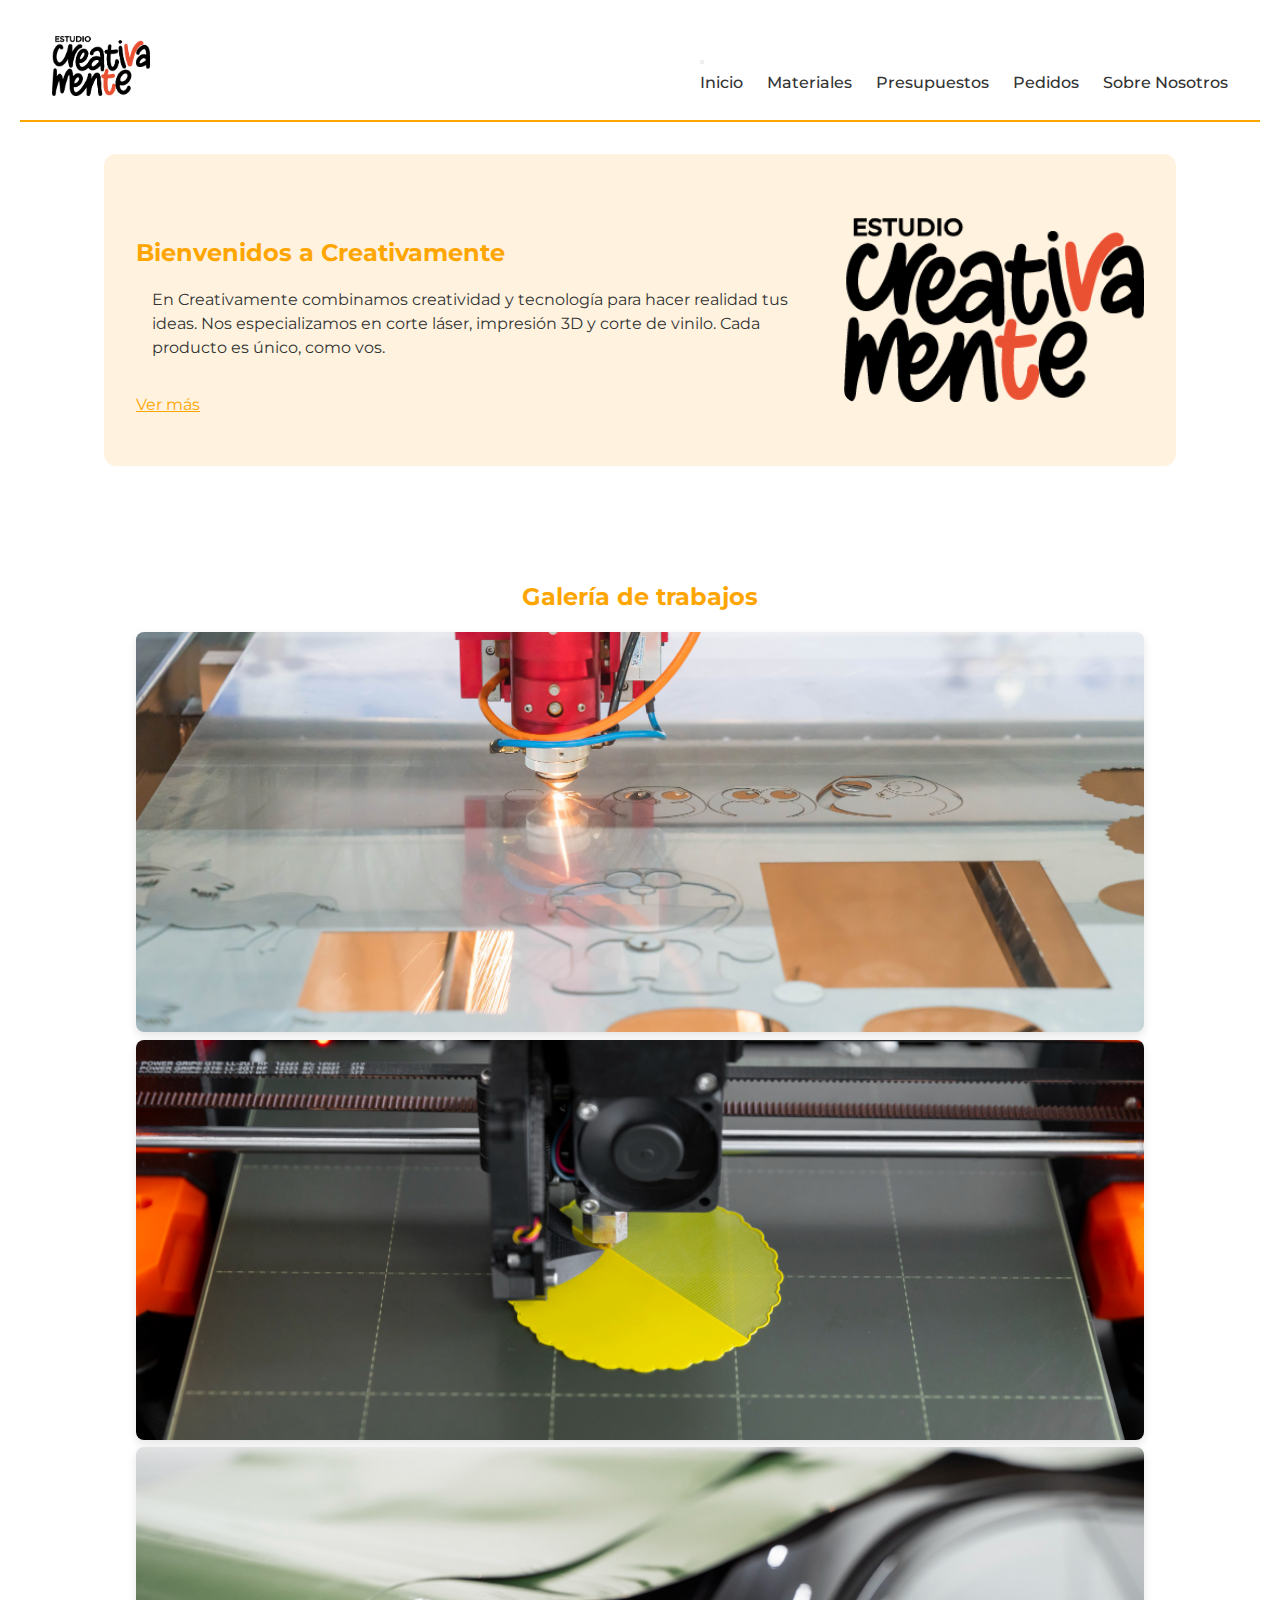
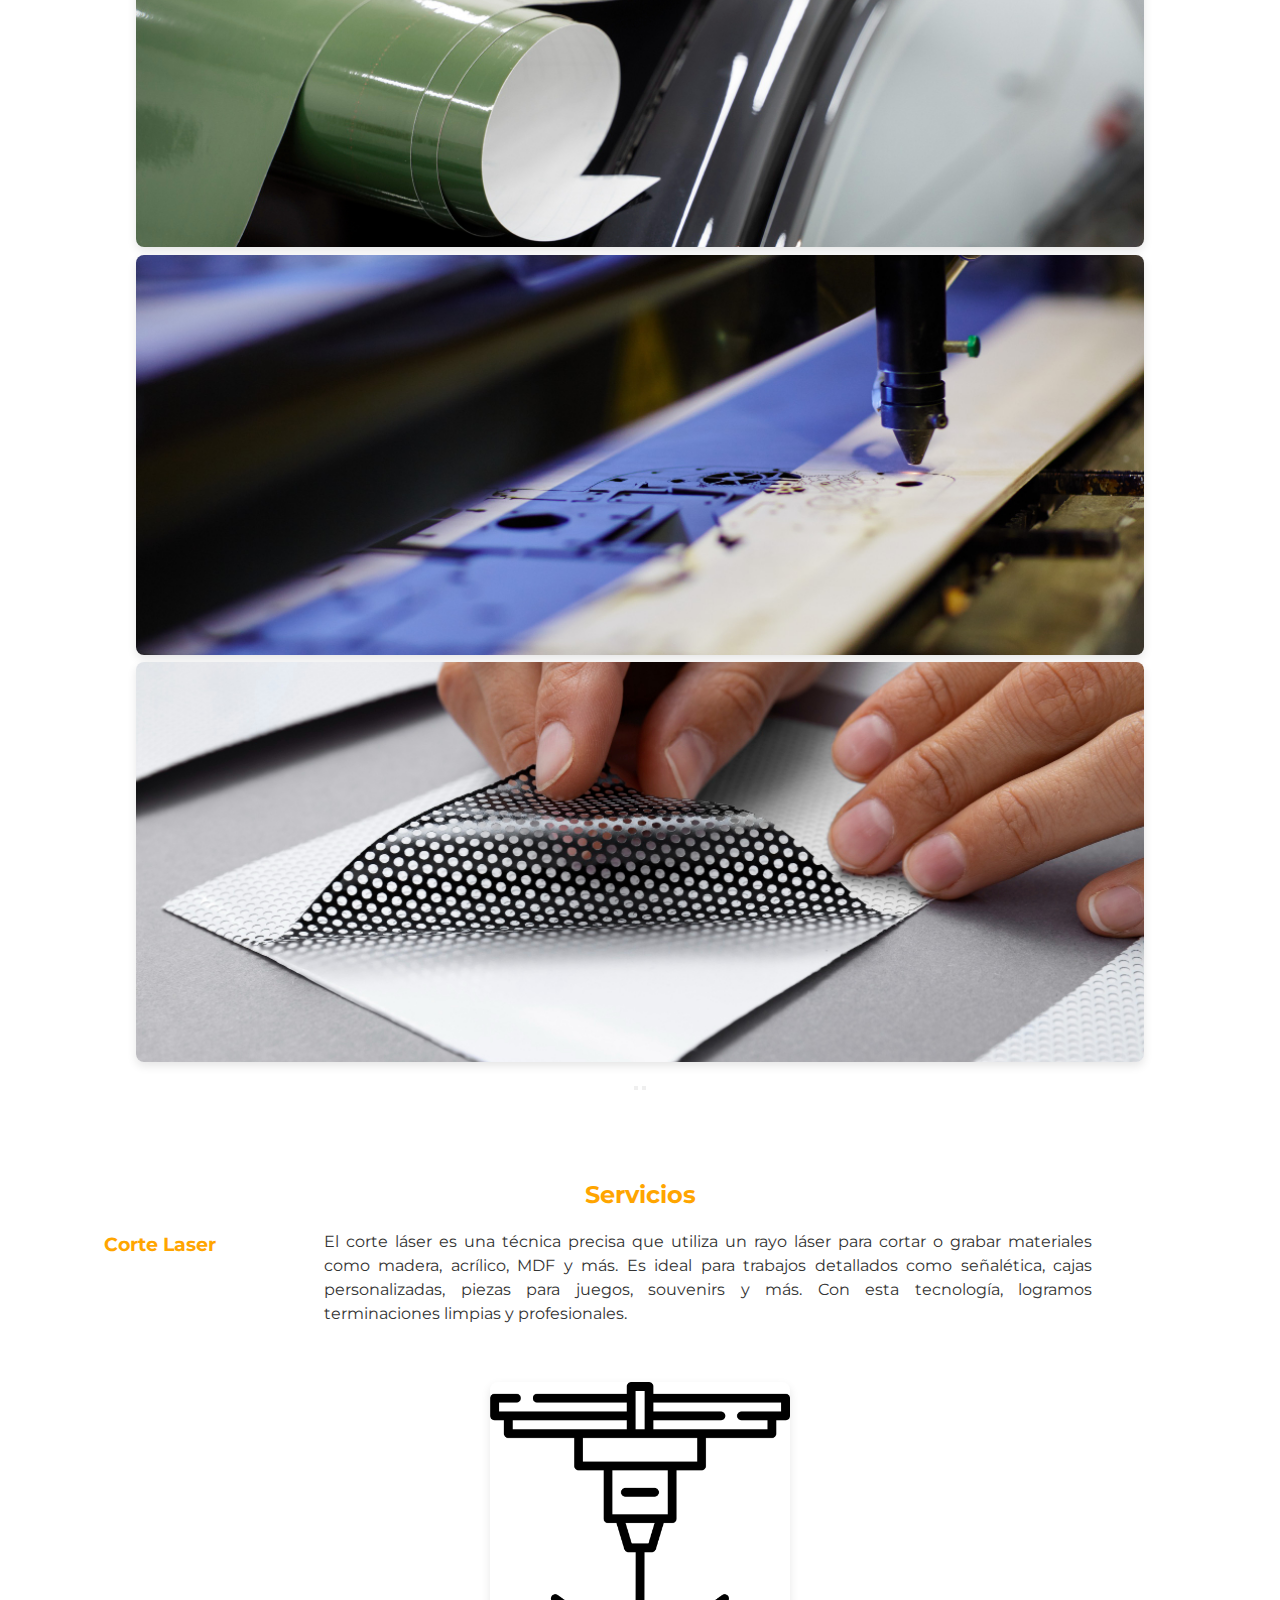
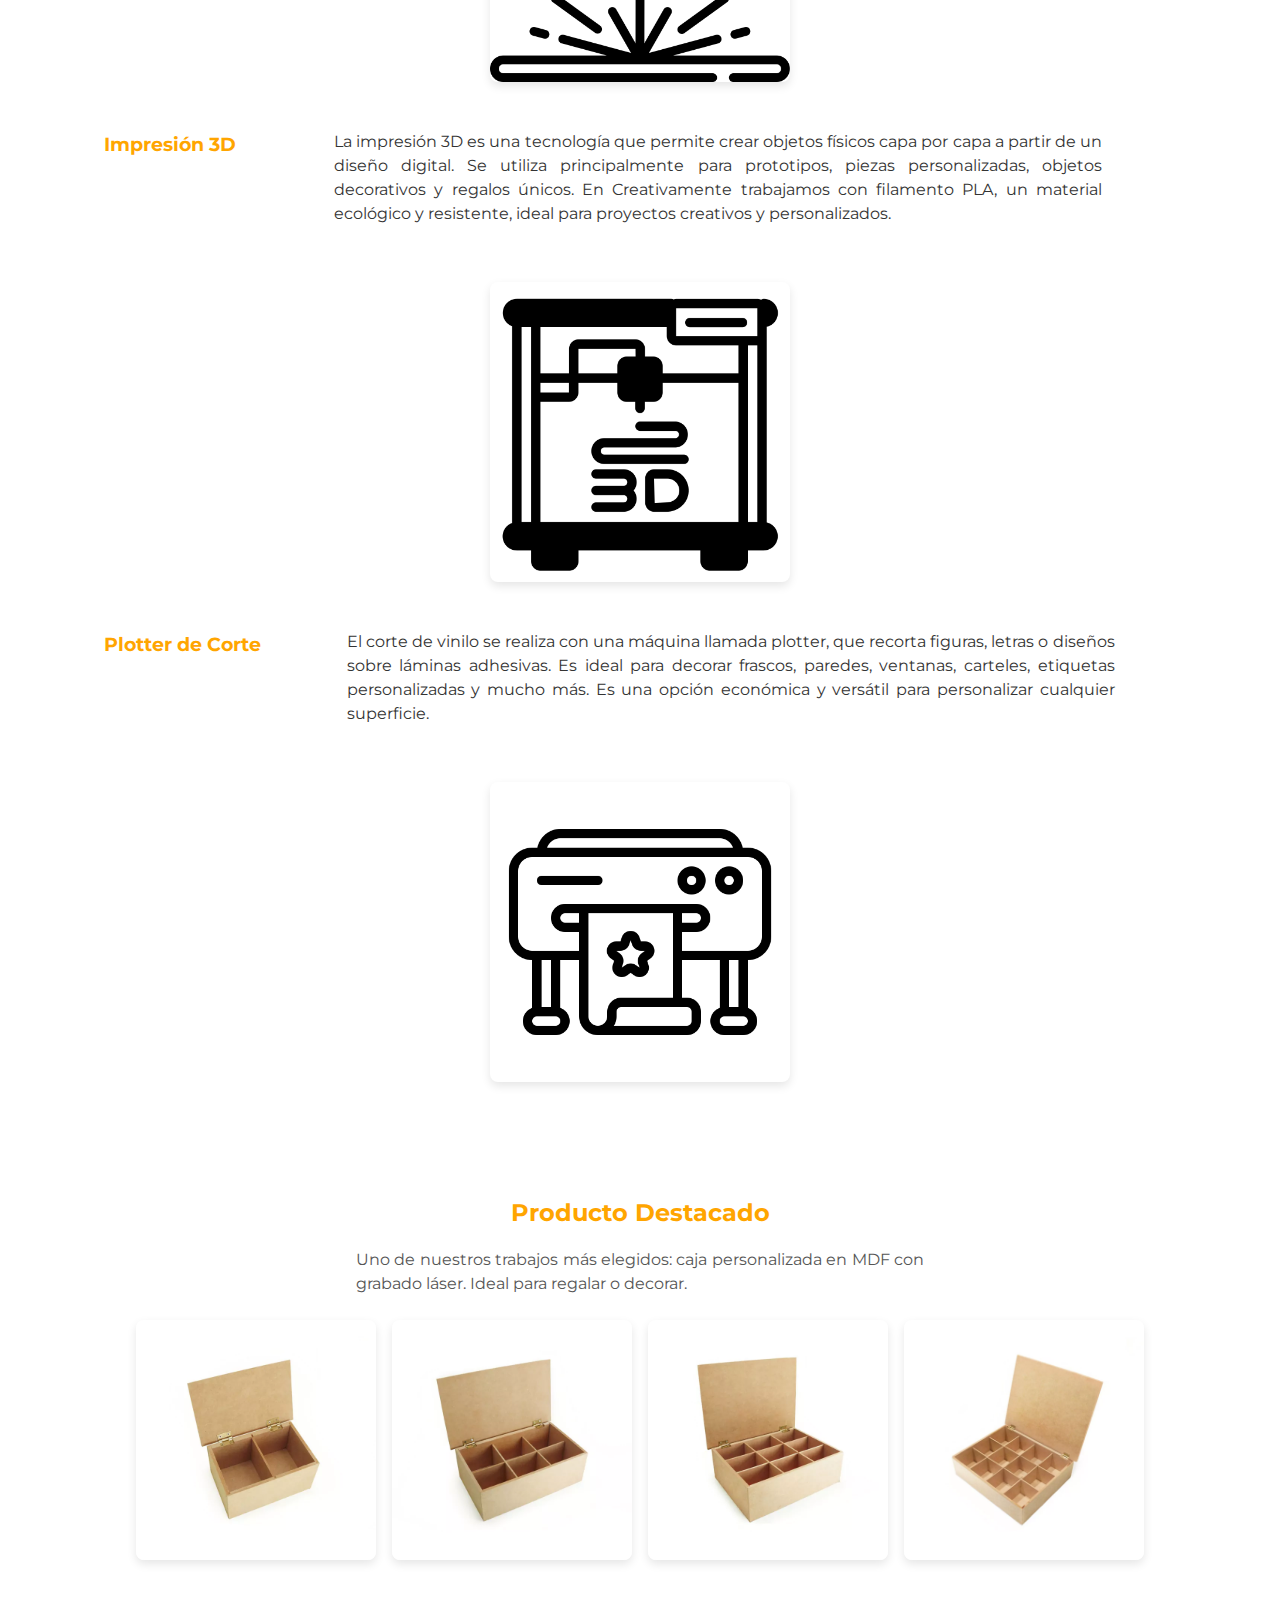
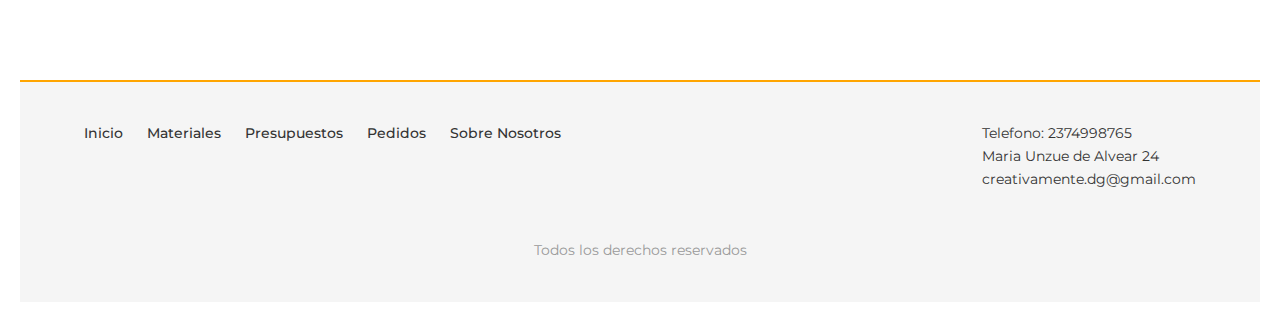
<file: index.html>
<!DOCTYPE html>
<html lang="es">
<head>
  <meta charset="UTF-8">
  <meta name="viewport" content="width=device-width, initial-scale=1.0">

  
  <title>Creativamente - Servicios creativos y personalizados</title>
  <meta name="description" content="Creativamente ofrece servicios de corte láser, impresión 3D y vinilo. Calidad, creatividad y compromiso para hacer realidad tus ideas.">



  <meta property="og:title" content="Creativamente - Servicios creativos y personalizados">
  <meta property="og:description" content="Creativamente ofrece servicios de corte láser, impresión 3D y vinilo. Calidad, creatividad y compromiso para hacer realidad tus ideas.">
  <meta property="og:type" content="website">
  <meta property="og:url" content="https://dw-creativamente.free.nf/"> 
  <meta property="og:image" content="https://opengraph.b-cdn.net/production/images/06cffae0-a656-4bf7-864f-1f9421d80ef1.png?token=-2aDabPD_40v2unEprC6FT50QosTlElSDTes1-x5pTI&height=170&width=277&expires=33285032709"> 

  
  <meta name="twitter:card" content="summary_large_image">
  <meta name="twitter:title" content="Creativamente - Servicios creativos y personalizados">
  <meta name="twitter:description" content="Creativamente ofrece servicios de corte láser, impresión 3D y vinilo. Calidad, creatividad y compromiso para hacer realidad tus ideas.">
  <meta name="twitter:image" content="https://www.tu-dominio.com/img/og-image.jpg">

  
  <link rel="canonical" href="https://dw-creativamente.free.nf/index.html"> 

 
  <link rel="preconnect" href="https://fonts.googleapis.com">
  <link rel="preconnect" href="https://fonts.gstatic.com" crossorigin>
  <link href="https://fonts.googleapis.com/css2?family=Alegreya+Sans:ital,wght@0,100;0,300;0,400;0,500;0,700;0,800;0,900;1,100;1,300;1,400;1,500;1,700;1,800;1,900&family=Montserrat:ital,wght@0,100..900;1,100..900&family=Raleway:ital,wght@0,100..900;1,100..900&family=Roboto:ital,wght@0,100..900;1,100..900&display=swap" rel="stylesheet">

  
  <link href="https://cdn.jsdelivr.net/npm/bootstrap@5.3.5/dist/css/bootstrap.min.css" rel="stylesheet" integrity="sha384-SgOJa3DmI69IUzQ2PVdRZhwQ+dy64/BUtbMJw1MZ8t5HZApcHrRKUc4W0kG879m7" crossorigin="anonymous">

 
  <link rel="stylesheet" href="./STYLES/css/style.css">
</head>

    <header>
        <a href="#">
            <img src="./IMG/LOGO-PNG.png" alt="Logo Creativamente">
        </a>

        
        <nav class="navbar navbar-expand-lg navbar-light bg-light border-bottom border-warning px-4">
            <button class="navbar-toggler" type="button" data-bs-toggle="collapse" data-bs-target="#navbarMenu"
              aria-controls="navbarMenu" aria-expanded="false" aria-label="Toggle navigation">
              <span class="navbar-toggler-icon"></span>
            </button>
          
            <div class="collapse navbar-collapse justify-content-end" id="navbarMenu">
              <ul class="navbar-nav gap-3">
                <li class="nav-item">
                  <a class="nav-link" href="#">Inicio</a>
                </li>
                <li class="nav-item">
                  <a class="nav-link" href="./PAGES/materiales.html">Materiales</a>
                </li>
                <li class="nav-item">
                  <a class="nav-link" href="./PAGES/presupuestos.html">Presupuestos</a>
                </li>
                <li class="nav-item">
                  <a class="nav-link" href="./PAGES/como-hacer-tu-pedido.html">Pedidos</a>
                </li>
                <li class="nav-item">
                  <a class="nav-link" href="./PAGES/sobre-nosotros.html">Sobre Nosotros</a>
                </li>
              </ul>
            </div>
          </nav>
          
    </header>

    <main>

        <section>
            <div>
                <h2>Bienvenidos a Creativamente</h2>
                <p>En Creativamente combinamos creatividad y tecnología para hacer realidad tus ideas. Nos especializamos en corte láser, impresión 3D y corte de vinilo. Cada producto es único, como vos.</p>
                <a href="./PAGES/sobre-nosotros.html">Ver más</a>
            </div>
            <img src="./IMG/LOGO-PNG.png" alt="Logo Creativamente">
        </section>

        <section class="container my-5">
            <h2 class="text-center mb-4">Galería de trabajos</h2>
            <div id="carouselExample" class="carousel slide" data-bs-ride="carousel">
              <div class="carousel-inner">
                <div class="carousel-item active">
                  <img src="./IMG/CORTE-DE-MADERA.jpg" class="d-block w-100 carousel-img" alt="corte de madera laser">
                </div>
                <div class="carousel-item">
                  <img src="./IMG/MAQUINA- IMPRESION-3D.jpg" class="d-block w-100 carousel-img" alt="maquina de impresion 3d">
                </div>
                <div class="carousel-item">
                  <img src="./IMG/VINILO-AUTO.jpg" class="d-block w-100 carousel-img" alt="vinilo para autos">
                </div>
                <div class="carousel-item">
                    <img src="./IMG/CORTE-DE-MADERA-2.jpg" class="d-block w-100 carousel-img" alt="maquina de corte de madera">
                  </div>
                  <div class="carousel-item">
                    <img src="./IMG/VINILO-PERFORADO.jpg" class="d-block w-100 carousel-img" alt="vinilo microperforado">
                  </div>
              </div>
          
              <!-- Controles -->
              <button class="carousel-control-prev" type="button" data-bs-target="#carouselExample" data-bs-slide="prev">
                <span class="carousel-control-prev-icon" aria-hidden="true"></span>
              </button>
              <button class="carousel-control-next" type="button" data-bs-target="#carouselExample" data-bs-slide="next">
                <span class="carousel-control-next-icon" aria-hidden="true"></span>
              </button>
            </div>
          </section>          
        

        <section>
            <h2>Servicios</h2>

            <article> <h3>Corte Laser</h3>
                <p>El corte láser es una técnica precisa que utiliza un rayo láser para cortar o grabar materiales como madera, acrílico, MDF y más. Es ideal para trabajos detallados como señalética, cajas personalizadas, piezas para juegos, souvenirs y más. Con esta tecnología, logramos terminaciones limpias y profesionales.</p>
                <img src="./IMG/corte-laser.png" alt="Maquina de corte laser">
            </article>

            <article> <h3>Impresión 3D</h3>
                <p>La impresión 3D es una tecnología que permite crear objetos físicos capa por capa a partir de un diseño digital. Se utiliza principalmente para prototipos, piezas personalizadas, objetos decorativos y regalos únicos. En Creativamente trabajamos con filamento PLA, un material ecológico y resistente, ideal para proyectos creativos y personalizados.</p>
                <img src="./IMG/impresion-3d.png" alt="Maquina de Impresion 3D">
            </article>

            <article> <h3>Plotter de Corte</h3>
                <p>El corte de vinilo se realiza con una máquina llamada plotter, que recorta figuras, letras o diseños sobre láminas adhesivas. Es ideal para decorar frascos, paredes, ventanas, carteles, etiquetas personalizadas y mucho más. Es una opción económica y versátil para personalizar cualquier superficie.</p>
                <img src="./IMG/plotter-de-corte.png" alt="Maquina de Plotter de Corte">
            </article>

        </section>

        <section class="producto-destacado">
            <h2>Producto Destacado</h2>
            <p>Uno de nuestros trabajos más elegidos: caja personalizada en MDF con grabado láser. Ideal para regalar o decorar.</p>
            <ul>
                <li> <img src="./IMG/CAJA DE TE 1.jpg" alt="caja de té cortada en laser con 2 compartimientos">
                </li>
                <li><img src="./IMG/CAJA DE TE 2.jpg" alt="caja de té cortada en laser con 6 compartimientos"></li>
                <li><img src="./IMG/CAJA DE TE 3.jpg" alt="caja de té cortada en laser con 9 compartimientos"></li>
                <li><img src="./IMG/CAJA DE TE 4.jpg" alt="caja de té cortada en laser con 12 compartimientos"></li>
            </ul>
        </section>
        
    </main>


    <footer>

        <nav>
            <ul>
                <li>
                    <a href="#">Inicio</a>
                </li>
                <li>
                    <a href="./PAGES/materiales.html">Materiales</a>
                </li>
                <li>
                    <a href="./PAGES/presupuestos.html">Presupuestos</a>
                </li>
                <li>
                    <a href="./PAGES/como-hacer-tu-pedido.html">Pedidos</a>
                </li>
                <li>
                    <a href="./PAGES/sobre-nosotros.html">Sobre Nosotros</a>
                </li>
            </ul>
        </nav>

        <div>
            <ul>
                <li>Telefono: 2374998765</li>
                <li>Maria Unzue de Alvear 24</li>
                <li>creativamente.dg@gmail.com</li>
            </ul>
        </div>

        <span>Todos los derechos reservados</span>

    </footer>

    <script src="https://cdn.jsdelivr.net/npm/bootstrap@5.3.5/dist/js/bootstrap.bundle.min.js" integrity="sha384-k6d4wzSIapyDyv1kpU366/PK5hCdSbCRGRCMv+eplOQJWyd1fbcAu9OCUj5zNLiq" crossorigin="anonymous"></script>

</body>
</html>
</file>
<file: STYLES/css/style.css>
* {
  margin: 0;
  padding: 0;
  box-sizing: border-box;
}

body {
  font-family: "Montserrat", sans-serif;
  line-height: 1.6;
  background-color: #fff;
  color: #333;
  padding: 20px;
}

body {
  font-family: "Montserrat", sans-serif;
  line-height: 1.6;
  background-color: #fff;
  color: #333;
  padding: 20px;
}

h1, h2, h3 {
  color: orange;
  text-align: center;
  margin-bottom: 20px;
}

h1 {
  font-size: 32px;
  margin: 32px 0 16px;
}

h2:not(header h2) {
  margin-top: 32px;
  margin-bottom: 16px;
  color: orange;
}

p {
  max-width: 800px;
  margin: 0 auto 32px;
  padding: 0 16px;
  text-align: justify;
  line-height: 1.5;
}

a {
  color: orange;
  text-decoration: underline;
}
a:hover {
  color: #e69500;
}

input[type=submit],
.contacto-rapido .btn,
section input[type=submit] {
  background-color: orange;
  color: white;
  border: none;
  padding: 0.7rem;
  border-radius: 6px;
  font-weight: bold;
  cursor: pointer;
  transition: background-color 0.3s;
}
input[type=submit]:hover,
.contacto-rapido .btn:hover,
section input[type=submit]:hover {
  background-color: #e69500;
}

.carousel-img {
  max-height: 400px;
  object-fit: cover;
}

input[type=text],
input[type=email],
textarea {
  display: block;
  width: 100%;
  padding: 10px;
  margin-bottom: 16px;
  border: 1px solid #ccc;
  border-radius: 6px;
  font-family: inherit;
  font-size: 16px;
}

form {
  display: flex;
  flex-direction: column;
  gap: 16px;
  max-width: 400px;
  margin-top: 16px;
}

label,
section label {
  font-weight: 600;
  color: #555;
  display: block;
  margin-top: 16px;
}

footer {
  background-color: #f5f5f5;
  padding: 40px 64px;
  border-top: 2px solid orange;
  display: flex;
  flex-wrap: wrap;
  justify-content: space-between;
  gap: 32px;
  font-size: 0.9rem;
}
footer ul {
  list-style: none;
}
footer a {
  color: #333;
  text-decoration: none;
}
footer a:hover {
  color: orange;
}
footer span {
  display: block;
  width: 100%;
  text-align: center;
  margin-top: 16px;
  color: #999;
}

header {
  display: flex;
  justify-content: space-between;
  align-items: center;
  padding: 16px 32px;
  background-color: #fff;
  border-bottom: 2px solid orange;
  position: sticky;
  top: 0;
  z-index: 10;
}
header img {
  height: 60px;
}

nav ul {
  list-style: none;
  display: flex;
  gap: 1.5rem;
}
nav a {
  text-decoration: none;
  color: #333;
  font-weight: 500;
  transition: color 0.3s;
}
nav a:hover {
  color: orange;
}

main {
  padding: 32px 64px;
  max-width: 1200px;
  margin: auto;
}

section {
  margin-bottom: 48px;
}

main section:first-of-type {
  display: flex;
  justify-content: space-between;
  align-items: center;
  background-color: #fff3e0;
  padding: 48px 32px;
  border-radius: 12px;
  margin-bottom: 40px;
  flex-wrap: wrap;
  gap: 24px;
}
main section:first-of-type div {
  flex: 1;
  min-width: 280px;
}
main section:first-of-type img {
  max-width: 300px;
  height: auto;
  border-radius: 12px;
  flex: 1;
  min-width: 200px;
}
main section:first-of-type h2, main section:first-of-type p {
  text-align: left;
}

article {
  margin-bottom: 48px;
  display: flex;
  align-items: flex-start;
  gap: 24px;
  flex-wrap: wrap;
  justify-content: center;
  text-align: left;
}
article img {
  max-width: 300px;
  width: 100%;
  height: auto;
  border-radius: 8px;
  box-shadow: 0 4px 10px rgba(0, 0, 0, 0.1);
}

.producto-destacado,
section:nth-of-type(2) {
  padding: 32px;
  background-color: #fff;
  border-radius: 12px;
  margin: 48px auto;
  max-width: 1200px;
  text-align: center;
}
.producto-destacado h2,
section:nth-of-type(2) h2 {
  color: orange;
  margin-bottom: 16px;
}
.producto-destacado p,
section:nth-of-type(2) p {
  color: #555;
  margin-bottom: 24px;
  max-width: 600px;
  margin-left: auto;
  margin-right: auto;
}
.producto-destacado ul,
section:nth-of-type(2) ul {
  display: flex;
  justify-content: center;
  flex-wrap: wrap;
  gap: 16px;
  padding: 0;
  list-style: none;
}
.producto-destacado li,
section:nth-of-type(2) li {
  flex: 1 1 200px;
  max-width: 250px;
}
.producto-destacado img,
section:nth-of-type(2) img {
  width: 100%;
  border-radius: 8px;
  box-shadow: 0 4px 10px rgba(0, 0, 0, 0.1);
  transition: transform 0.3s ease;
}
.producto-destacado img:hover,
section:nth-of-type(2) img:hover {
  transform: scale(1.05);
}

iframe {
  width: 100%;
  max-width: 600px;
  height: 400px;
  border: 2px solid orange;
  border-radius: 8px;
  margin: 16px;
}

section label {
  font-weight: 600;
  margin-top: 16px;
  display: block;
  color: #555;
}

section input[type=text],
section input[type=email],
section textarea {
  width: 100%;
  max-width: 500px;
  padding: 8px;
  margin-bottom: 16px;
  border: 1px solid #ccc;
  border-radius: 6px;
  font-size: 16px;
}

section input[type=submit] {
  background-color: orange;
  color: white;
  border: none;
  padding: 0.7rem 1.2rem;
  border-radius: 6px;
  font-weight: bold;
  cursor: pointer;
  transition: background-color 0.3s;
}
section input[type=submit]:hover {
  background-color: #e69500;
}

.contacto-rapido {
  text-align: center;
  padding: 32px;
}
.contacto-rapido .btn {
  display: inline-block;
  background-color: orange;
  color: white;
  padding: 0.75rem 1.5rem;
  text-decoration: none;
  border-radius: 5px;
  margin-top: 16px;
}
.contacto-rapido .btn:hover {
  background-color: #e69500;
}

.pedido {
  max-width: 800px;
  margin: 32px auto;
  padding: 16px;
}
.pedido h2 {
  color: orange;
  font-size: 24px;
  margin-bottom: 16px;
  text-align: center;
}
.pedido ol {
  list-style: decimal inside;
  line-height: 1.6;
}
.pedido a {
  color: orange;
  text-decoration: underline;
}

/*# sourceMappingURL=style.css.map */
</file>
